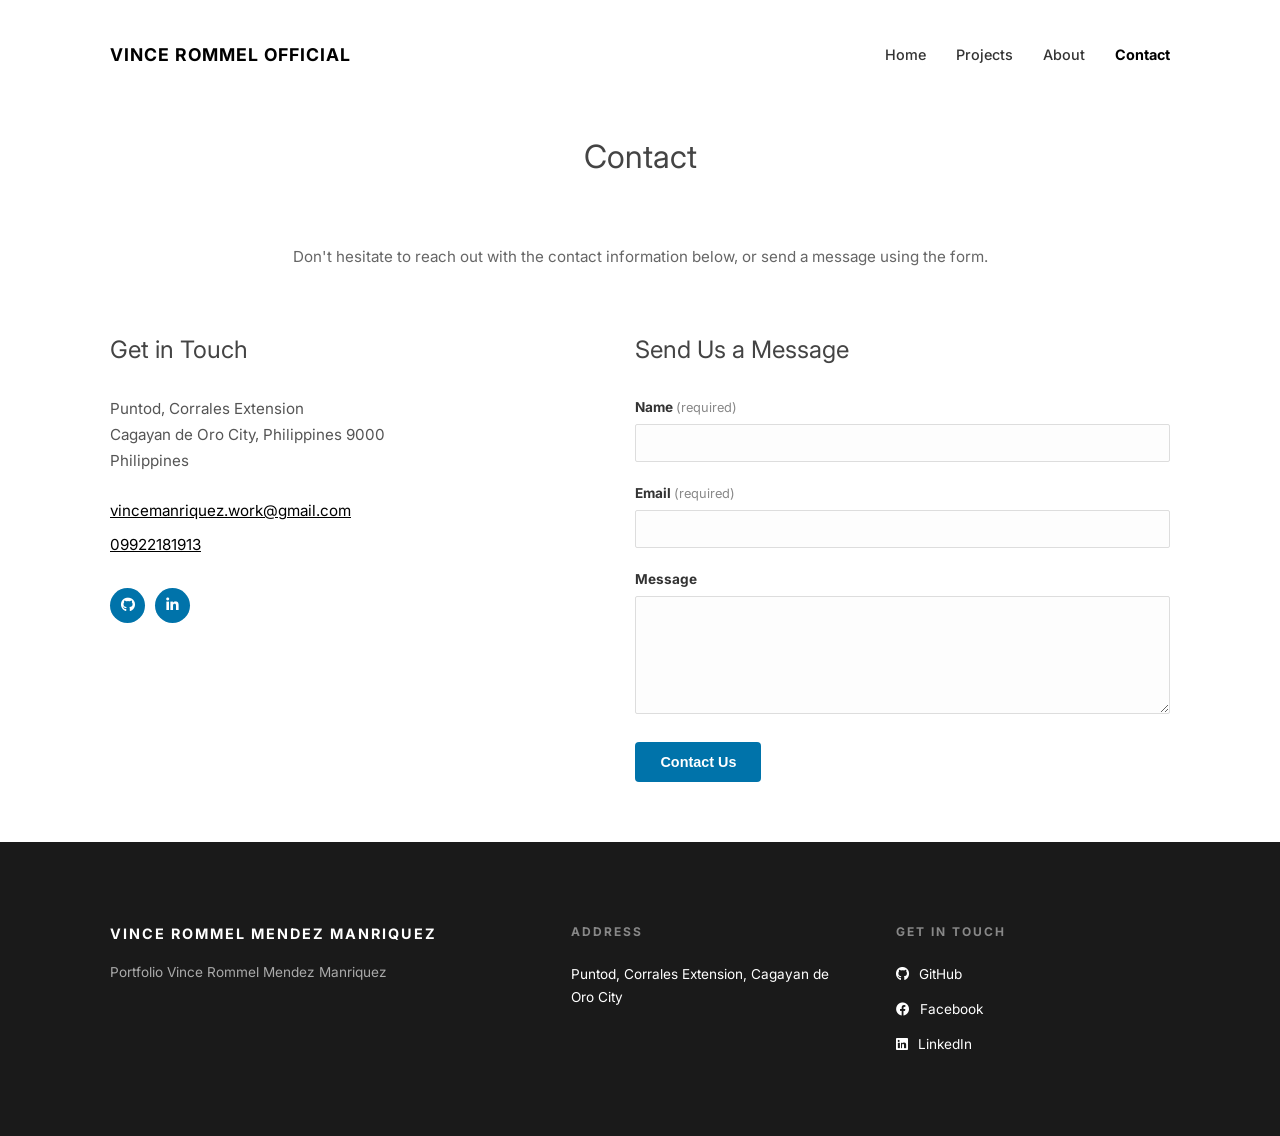
<file: contact.html>
<!DOCTYPE html>
<html lang="en">
<head>
    <meta charset="UTF-8">
    <meta name="viewport" content="width=device-width, initial-scale=1.0">
    <title>Contact - Vince Rommel</title>
    <link rel="stylesheet" href="style.css">
    <link href="https://fonts.googleapis.com/css2?family=Inter:wght@300;400;600;700&display=swap" rel="stylesheet">
    <link rel="stylesheet" href="https://cdnjs.cloudflare.com/ajax/libs/font-awesome/6.0.0/css/all.min.css">
</head>
<body>

    <header class="site-header">
        <div class="container header-content">
            <div class="site-title"><a href="index.html">VINCE ROMMEL OFFICIAL</a></div>
            <nav class="main-menu">
                <ul>
                    <li><a href="index.html">Home</a></li>
                    <li><a href="projects.html">Projects</a></li>
                    <li><a href="about.html">About</a></li>
                    <li><a href="contact.html" class="active">Contact</a></li>
                </ul>
            </nav>
        </div>
    </header>

    <main class="container">
        
        <h1 class="page-title">Contact</h1>
        <p class="contact-subtitle">Don't hesitate to reach out with the contact information below, or send a message using the form.</p>

        <div class="contact-layout">
            
            <div class="contact-info">
                <h3>Get in Touch</h3>
                
                <div class="info-block">
                    <p>Puntod, Corrales Extension</p>
                    <p>Cagayan de Oro City, Philippines 9000</p>
                    <p>Philippines</p>
                </div>

                <div class="info-block">
                    <a href="mailto:vincemanriquez.work@gmail.com" class="contact-link">vincemanriquez.work@gmail.com</a>
                    <a href="tel:09922181913" class="contact-link">09922181913</a>
                </div>

                <div class="social-circles">
                    
                    <a href="https://github.com/vinsooy" target="_blank" aria-label="GitHub">
                        <i class="fab fa-github"></i>
                    </a>

                    <a href="https://www.linkedin.com/in/vince-rommel-manriquez-59b198244" target="_blank" aria-label="LinkedIn">
                        <i class="fab fa-linkedin-in"></i>
                    </a>

                </div>
            </div>

            <div class="contact-form-container">
                <h3>Send Us a Message</h3>
                
                <form action="https://formsubmit.co/vincemanriquez.work@gmail.com" method="POST" class="contact-form">
                    
                    <input type="hidden" name="_subject" value="New Message from Portfolio Website!">
                    
                    <input type="hidden" name="_captcha" value="false">

                    <label for="name">Name <span>(required)</span></label>
                    <input type="text" id="name" name="name" required>

                    <label for="email">Email <span>(required)</span></label>
                    <input type="email" id="email" name="email" required>

                    <label for="message">Message</label>
                    <textarea id="message" name="message" rows="6" required></textarea>

                    <button type="submit" class="btn-blue">Contact Us</button>

                </form>
                </div>

        </div>

    </main>

    <footer class="dark-footer">
        <div class="container footer-grid">
            
            <div class="footer-col">
                <h3>VINCE ROMMEL MENDEZ MANRIQUEZ</h3>
                <p class="footer-sub">Portfolio Vince Rommel Mendez Manriquez</p>
            </div>

            <div class="footer-col">
                <h4>ADDRESS</h4>
                <p>Puntod, Corrales Extension, Cagayan de Oro City</p>
            </div>

            <div class="footer-col">
                <h4>GET IN TOUCH</h4>
                <div class="footer-socials">
                    <a href="https://github.com/vinsooy" target="_blank"><i class="fab fa-github"></i> GitHub</a>
                    <a href="https://www.facebook.com/CadetVinsooy" target="_blank"><i class="fab fa-facebook"></i> Facebook</a>
                    <a href="https://www.linkedin.com/in/vince-rommel-manriquez-59b198244" target="_blank"><i class="fab fa-linkedin"></i> LinkedIn</a>
                </div>
            </div>

        </div>
    </footer>

</body>
</html>
</file>
<file: style.css>
/* =========================================
   1. GLOBAL RESET & TYPOGRAPHY
   ========================================= */
* {
    box-sizing: border-box;
    margin: 0;
    padding: 0;
}

body {
    font-family: 'Inter', sans-serif; /* Clean, modern font */
    background-color: #ffffff;
    color: #333333;
    line-height: 1.7;
    -webkit-font-smoothing: antialiased;
}

h1, h2, h3, h4 {
    color: #000;
    font-weight: 700;
}

a {
    text-decoration: none;
    color: inherit;
    transition: color 0.3s ease;
}

img {
    max-width: 100%;
    height: auto;
    display: block;
}

/* =========================================
   2. LAYOUT CONTAINER
   ========================================= */
.container {
    max-width: 1100px; /* Limits content width */
    margin: 0 auto;
    padding: 0 20px;
}

/* =========================================
   3. HEADER & NAVIGATION
   ========================================= */
.site-header {
    padding: 40px 0;
    margin-bottom: 20px;
}

.header-content {
    display: flex;
    justify-content: space-between;
    align-items: center;
    flex-wrap: wrap;
}

.site-title a {
    font-size: 1.1rem;
    font-weight: 700;
    text-transform: uppercase;
    color: #000;
    letter-spacing: 1px;
}

.main-menu ul {
    list-style: none;
    display: flex;
    gap: 30px;
}

.main-menu a {
    color: #333;
    font-size: 0.9rem;
    font-weight: 500;
}

.main-menu a:hover {
    color: #000;
}

.main-menu a.active {
    color: #000;
    font-weight: 700;
}

/* =========================================
   4. HOME PAGE: HERO SECTION
   ========================================= */
.home-hero {
    display: flex;
    align-items: center;
    justify-content: space-between;
    padding: 60px 0 100px;
    gap: 60px;
}

.hero-left-text {
    flex: 1.3;
}

.hero-right-image {
    flex: 1;
    display: flex;
    justify-content: center;
    align-items: center;
}

.breadcrumb {
    display: block;
    color: #666;
    margin-bottom: 15px;
    font-size: 1rem;
}

.home-hero h1 {
    font-size: 3.5rem;
    line-height: 1.1;
    margin-bottom: 10px;
}

.job-title {
    font-size: 1.1rem;
    color: #555;
    font-weight: 400;
    margin-bottom: 30px;
}

.hero-description {
    color: #666;
    font-size: 1rem;
    max-width: 500px;
    line-height: 1.8;
    
    /* JUSTIFY ADDED HERE */
    text-align: justify; 
}

/* --- PROFILE PICTURE --- */
.hero-profile-pic {
    width: 100%;
    max-width: 500px;
    aspect-ratio: 1 / 1;
    border-radius: 50%;
    object-fit: cover;
    box-shadow: 0 10px 30px rgba(0,0,0,0.08);
}

/* =========================================
   5. HOME PAGE: WORK EXPERIENCES
   ========================================= */
.home-section {
    padding: 60px 0;
    text-align: center;
}

.section-heading-center {
    font-size: 1.5rem;
    color: #222;
    margin-bottom: 60px;
    font-weight: 700;
}

.experience-list {
    max-width: 800px;
    margin: 0 auto;
    text-align: left;
}

.job-row {
    display: flex;
    align-items: center;
    margin-bottom: 50px;
    gap: 40px;
}

.job-logo {
    width: 150px;
    display: flex;
    justify-content: flex-end;
    align-items: center;
}

.job-logo img {
    max-height: 60px;
    max-width: 100%;
    object-fit: contain;
}

.job-details h4 {
    font-size: 1.1rem;
    margin-bottom: 5px;
    color: #000;
}

.job-role {
    font-size: 0.95rem;
    color: #555;
    margin-bottom: 2px;
}

.job-date {
    font-size: 0.85rem;
    color: #888;
}

/* =========================================
   6. HOME PAGE: TOOLS GRID
   ========================================= */
.tools-grid {
    display: flex;
    justify-content: center;
    flex-wrap: wrap;
    gap: 60px;
    max-width: 900px;
    margin: 0 auto;
    align-items: center;
}

.tools-grid img {
    height: 70px;
    width: auto;
    opacity: 1;
    transition: transform 0.3s ease;
}

.tools-grid img:hover {
    transform: scale(1.1);
}

/* =========================================
   7. CALL TO ACTION (SOCIAL LINKS)
   ========================================= */
.cta-section {
    text-align: center;
    padding: 100px 0;
    max-width: 700px;
    margin: 0 auto;
}

.cta-section p {
    font-size: 1.3rem;
    color: #222;
    margin-bottom: 40px;
    font-weight: 400;
}

.social-icons-row {
    display: flex;
    justify-content: center;
    gap: 25px;
    flex-wrap: wrap;
}

.social-icons-row a {
    display: flex;
    align-items: center;
    gap: 8px;
    color: #0073aa;
    font-weight: 600;
    font-size: 0.95rem;
}

.social-icons-row a:hover {
    text-decoration: underline;
}

/* =========================================
   8. ABOUT PAGE STYLES
   ========================================= */
.page-title {
    text-align: center;
    font-size: 2rem;
    font-weight: 400;
    margin-bottom: 60px;
    color: #444;
}

.about-layout {
    display: flex;
    gap: 60px;
    align-items: flex-start;
    margin-bottom: 100px;
}

.about-image-container {
    flex: 1;
}

.about-image-container img {
    width: 100%;
    border-radius: 0;
}

.about-text-container {
    flex: 1.5;
    font-size: 0.95rem;
    color: #666;
    line-height: 1.9;
    
    /* JUSTIFY ADDED HERE */
    text-align: justify;
}

.about-text-container p {
    margin-bottom: 25px;
}

.like-buttons, .like-section { margin-top: 30px; }
.btn-small {
    background: #f9f9f9;
    border: 1px solid #e0e0e0;
    padding: 6px 12px;
    font-size: 0.8rem;
    color: #555;
    cursor: pointer;
    margin-right: 8px;
    border-radius: 3px;
    display: inline-flex;
    align-items: center;
    gap: 5px;
}

/* =========================================
   9. PROJECTS PAGE STYLES
   ========================================= */
.projects-bio {
    display: flex;
    align-items: flex-start;
    gap: 50px;
    margin-bottom: 100px;
    padding-top: 20px;
}

.bio-text { 
    flex: 2; 
    /* JUSTIFY ADDED HERE */
    text-align: justify;
}

.section-heading {
    text-align: center; /* Heading stays centered usually */
    text-transform: uppercase;
    color: #666;
    letter-spacing: 2px;
    font-size: 0.9rem;
    margin-bottom: 30px;
}
.bio-text p { margin-bottom: 20px; color: #555; line-height: 1.8; font-size: 0.95rem; }

.bio-image { flex: 1; }
.bio-image img {
    width: 100%;
    border-radius: 4px;
    box-shadow: 0 4px 10px rgba(0,0,0,0.1);
}

.project-stack {
    max-width: 900px;
    margin: 0 auto;
    text-align: center;
}

.project-item {
    margin-bottom: 80px;
}

.project-item img {
    width: 100%;
    margin-bottom: 20px;
    background-color: #f0f0f0;
    box-shadow: 0 5px 15px rgba(0,0,0,0.05);
}

.caption {
    font-family: 'Inter', sans-serif;
    text-transform: uppercase;
    letter-spacing: 2px;
    color: #888;
    font-size: 0.85rem;
    font-weight: 600;
}

/* =========================================
   10. CONTACT PAGE STYLES
   ========================================= */
.contact-subtitle {
    text-align: center;
    color: #666;
    margin-bottom: 60px;
    font-size: 0.95rem;
}

.contact-layout { display: flex; gap: 80px; margin-bottom: 60px; }
.contact-info { flex: 1; }
.contact-info h3, .contact-form-container h3 {
    font-size: 1.5rem;
    font-weight: 400;
    margin-bottom: 25px;
    color: #444;
}

.info-block { margin-bottom: 25px; color: #555; font-size: 0.95rem; }
.contact-link { display: block; color: #000; text-decoration: underline; margin-bottom: 8px; }

.social-circles { display: flex; gap: 10px; margin-top: 30px; }
.social-circles a {
    display: flex; justify-content: center; align-items: center;
    width: 35px; height: 35px;
    background-color: #0073aa;
    color: white;
    border-radius: 50%;
    font-size: 0.9rem;
    transition: opacity 0.3s;
}
.social-circles a:hover { opacity: 0.8; }

.contact-form-container { flex: 1.2; }
.contact-form label { display: block; font-weight: 700; font-size: 0.85rem; margin-bottom: 5px; color: #333; }
.contact-form label span { font-weight: 400; color: #888; font-size: 0.8rem; }
.contact-form input, .contact-form textarea {
    width: 100%; padding: 10px; margin-bottom: 20px;
    border: 1px solid #ddd; border-radius: 2px;
    background: #fdfdfd; font-family: inherit;
}
.btn-blue {
    background-color: #0073aa;
    color: white; border: none;
    padding: 12px 25px;
    font-size: 0.9rem; font-weight: 600;
    border-radius: 4px; cursor: pointer;
    transition: background 0.3s;
}
.btn-blue:hover { background-color: #005a87; }

/* =========================================
   11. DARK FOOTER (ALL PAGES)
   ========================================= */
.dark-footer {
    background-color: #1a1a1a;
    color: #ffffff;
    padding: 80px 0;
    margin-top: 50px;
    font-size: 0.85rem;
}

.footer-grid {
    display: grid;
    grid-template-columns: 1.5fr 1fr 1fr;
    gap: 50px;
}

.footer-col h3 { color: #fff; font-size: 0.9rem; letter-spacing: 2px; margin-bottom: 15px; text-transform: uppercase; }
.footer-col h4 { color: #888; font-size: 0.75rem; letter-spacing: 2px; margin-bottom: 20px; text-transform: uppercase; }
.footer-sub { color: #aaa; margin-top: 10px; line-height: 1.5; }

.footer-socials { display: flex; flex-direction: column; gap: 12px; }
.footer-socials a { color: #fff; display: flex; align-items: center; gap: 10px; transition: opacity 0.3s; }
.footer-socials a:hover { opacity: 0.7; }

/* =========================================
   12. MOBILE RESPONSIVE
   ========================================= */
@media (max-width: 768px) {
    /* Stack Header */
    .header-content, .footer-grid {
        flex-direction: column; text-align: center;
    }
    .main-menu ul { justify-content: center; flex-wrap: wrap; gap: 15px; }

    /* Home Hero */
    .home-hero {
        flex-direction: column-reverse; /* Image on top */
        text-align: center;
        gap: 30px;
    }
    
    .hero-profile-pic {
        width: 280px; 
        height: 280px;
        margin: 0 auto; 
    }
    
    /* Reset Justify on Mobile (Optional: sometimes centered is better on small screens) */
    .hero-description { 
        text-align: center; 
        margin: 0 auto; 
    }

    /* Work Experience */
    .job-row { flex-direction: column; text-align: center; gap: 15px; }
    .job-logo { width: 100%; justify-content: center; }

    /* About, Projects, Contact Stacking */
    .about-layout, .contact-layout, .projects-bio {
        flex-direction: column; gap: 30px;
    }
    .projects-bio { flex-direction: column-reverse; }

    .about-image-container, .about-text-container, 
    .contact-info, .contact-form-container, .bio-image, .bio-text {
        width: 100%;
        max-width: 100%;
    }
    
    .bio-image { max-width: 300px; margin: 0 auto; }
    
    /* Reset Text Align for mobile readability */
    .about-text-container, .bio-text {
        text-align: left; 
    }

    /* Footer */
    .footer-grid { grid-template-columns: 1fr; }
    .footer-socials { align-items: center; }
}
</file>
